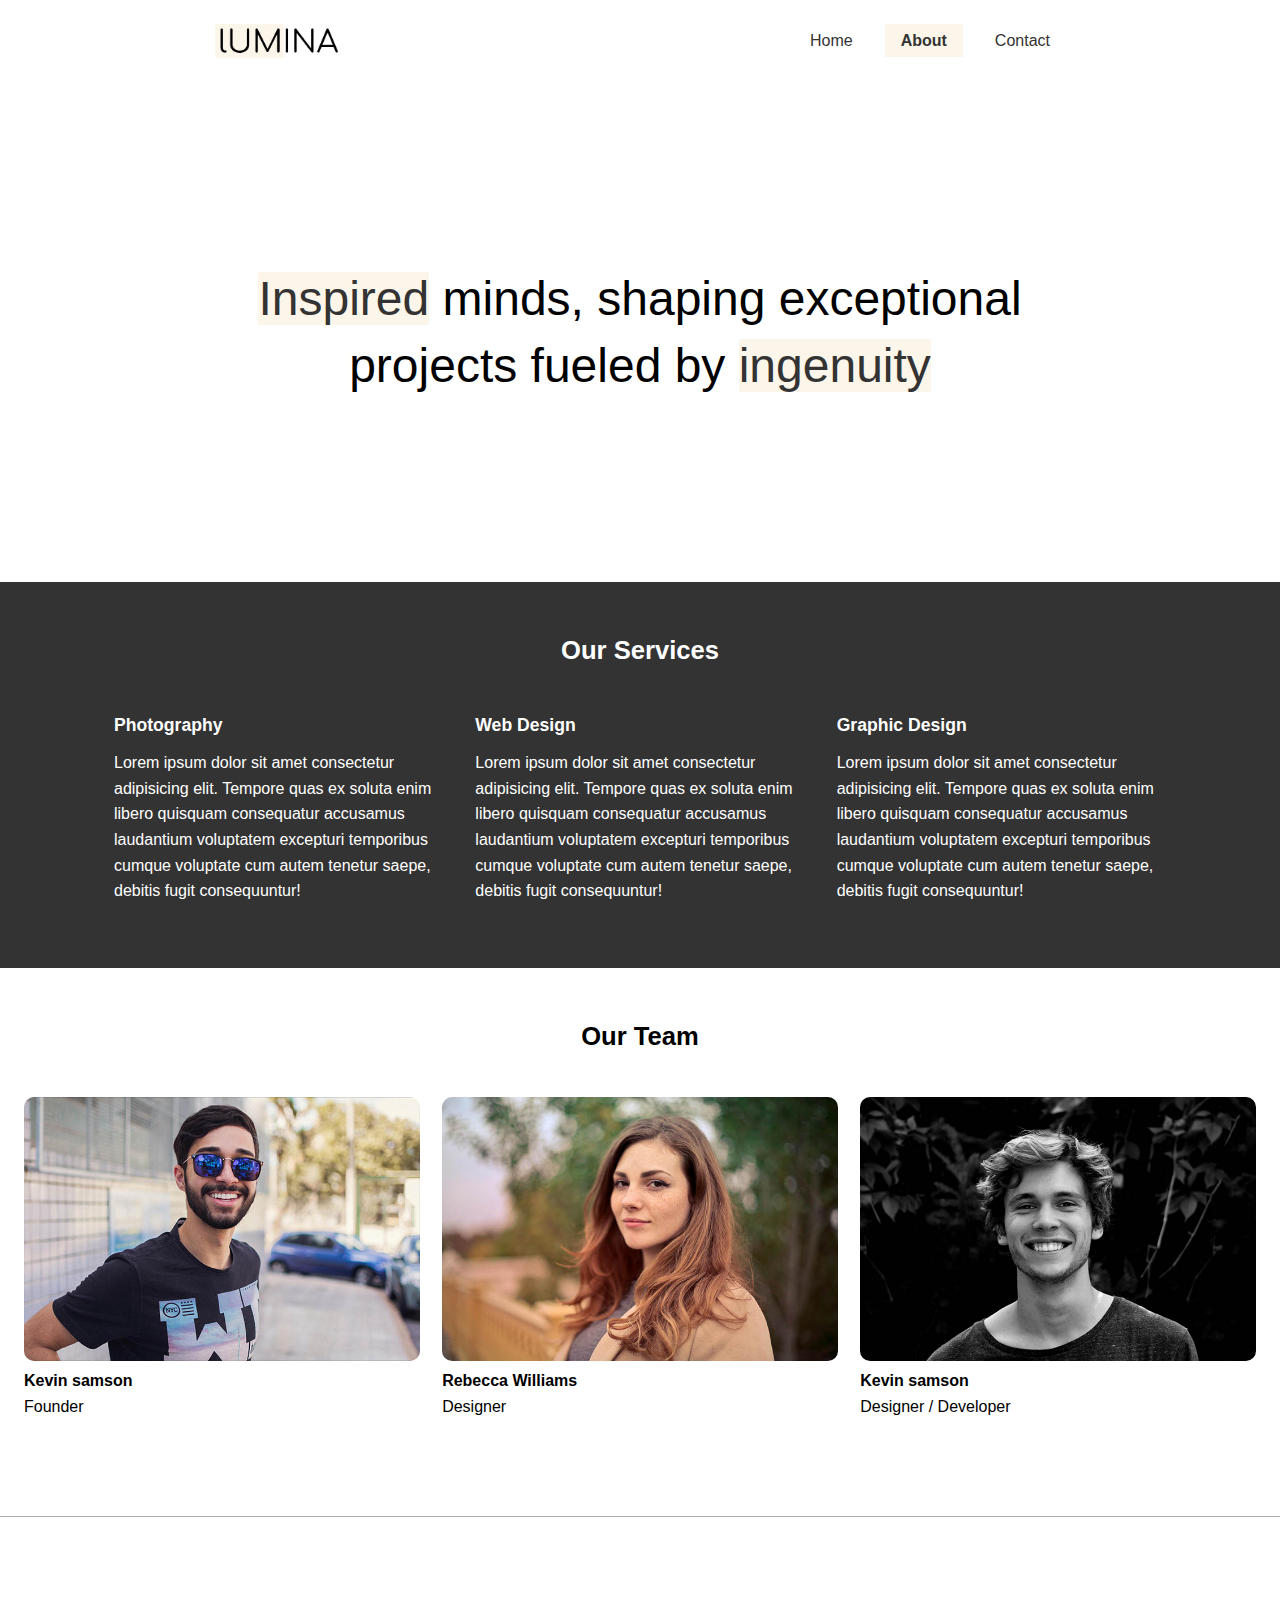
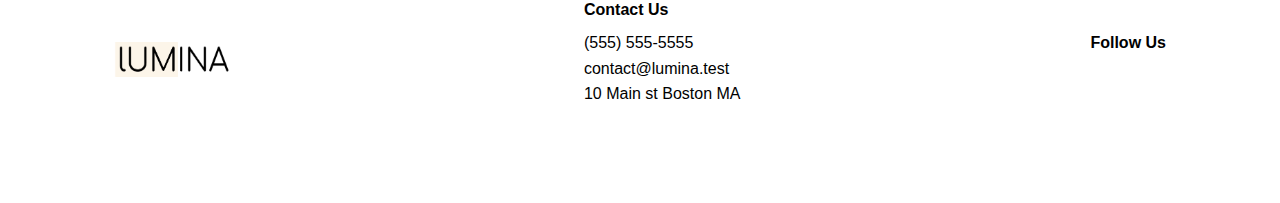
<file: about.html>
<!DOCTYPE html>
<html lang="en">
  <head>
    <meta charset="UTF-8" />
    <meta name="viewport" content="width=device-width, initial-scale=1.0" />
    <link rel="stylesheet" href="./css/styles.css" />
    <title>Lunima Creative | About</title>
  </head>
  <body>
    <header class="header">
      <div class="container container-sm header-flex">
        <img src="./images/logo.png" alt="Lumina Creative" class="logo" />
        <ul class="main-menu">
          <li><a href="index.html">Home</a></li>
          <li><a href="about.html" class="current">About</a></li>
          <li><a href="contact.html">Contact</a></li>
        </ul>
      </div>
    </header>
    <section class="hero">
      <div class="container container-sm">
        <h2>
          <span class="bg-primary">Inspired</span>
          minds, shaping exceptional projects fueled by
          <span class="bg-primary">ingenuity</span>
        </h2>
      </div>
    </section>
    <section class="services bg-dark">
      <div class="container">
        <h2 class="section-heading">Our Services</h2>
        <div class="services-flex">
          <div class="service-item">
            <h4>Photography</h4>
            <p>
              Lorem ipsum dolor sit amet consectetur adipisicing elit. Tempore
              quas ex soluta enim libero quisquam consequatur accusamus
              laudantium voluptatem excepturi temporibus cumque voluptate cum
              autem tenetur saepe, debitis fugit consequuntur!
            </p>
          </div>
          <div class="service-item">
            <h4>Web Design</h4>
            <p>
              Lorem ipsum dolor sit amet consectetur adipisicing elit. Tempore
              quas ex soluta enim libero quisquam consequatur accusamus
              laudantium voluptatem excepturi temporibus cumque voluptate cum
              autem tenetur saepe, debitis fugit consequuntur!
            </p>
          </div>
          <div class="service-item">
            <h4>Graphic Design</h4>
            <p>
              Lorem ipsum dolor sit amet consectetur adipisicing elit. Tempore
              quas ex soluta enim libero quisquam consequatur accusamus
              laudantium voluptatem excepturi temporibus cumque voluptate cum
              autem tenetur saepe, debitis fugit consequuntur!
            </p>
          </div>
        </div>
      </div>
    </section>
    <section class="team">
      <div class="container container-lg">
        <h2 class="section-heading">Our Team</h2>
        <div class="team-flex">
          <div class="team-item">
            <img src="./images/team1.jpg" alt="Team Member" />
            <h4>Kevin samson</h4>
            <p>Founder</p>
          </div>
          <div class="team-item">
            <img src="./images/team2.jpg" alt="Team Member" />
            <h4>Rebecca Williams</h4>
            <p>Designer</p>
          </div>
          <div class="team-item">
            <img src="./images/team3.jpg" alt="Team Member" />
            <h4>Kevin samson</h4>
            <p>Designer / Developer</p>
          </div>
        </div>
      </div>
    </section>
    <footer class="footer">
      <div class="container footer-flex">
        <img src="images/logo.png" alt="Lumina Creative" />
        <div class="contact">
          <h4>Contact Us</h4>
          <ul>
            <li>(555) 555-5555</li>
            <li>contact@lumina.test</li>
            <li>10 Main st Boston MA</li>
          </ul>
        </div>
        <div class="social">
          <h4>Follow Us</h4>
          <a href="#"><i class="fab fa-facebook fa-2x"></i></a>
          <a href="#"><i class="fab fa-twitter fa-2x"></i></a>
          <a href="#"><i class="fab fa-instagram fa-2x"></i></a>
          <a href="#"><i class="fab fa-pinterest fa-2x"></i></a>
          <a href="#"><i class="fab fa-tumblr fa-2x"></i></a>
        </div>
      </div>
    </footer>
  </body>
</html>
</file>
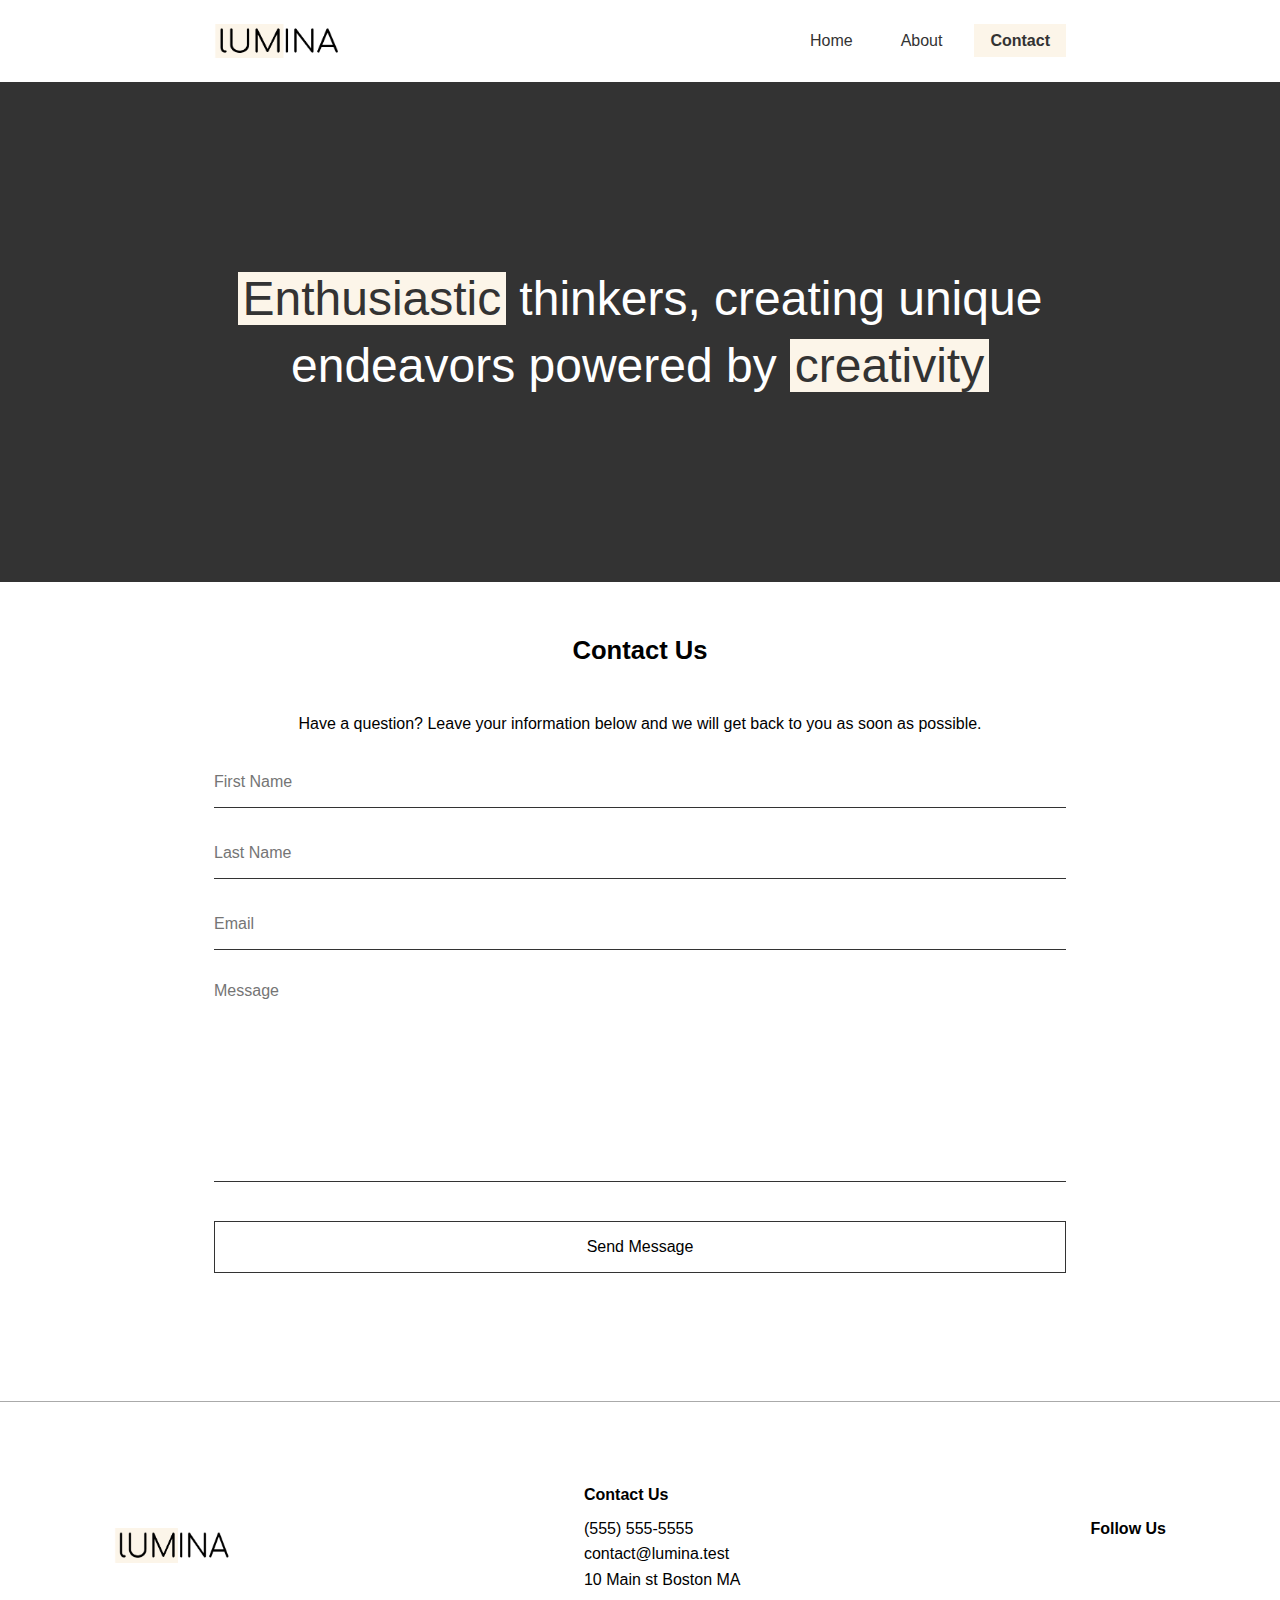
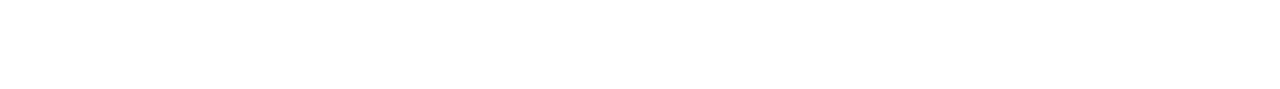
<file: contact.html>
<!DOCTYPE html>
<html lang="en">
  <head>
    <meta charset="UTF-8" />
    <meta name="viewport" content="width=device-width, initial-scale=1.0" />
    <link rel="stylesheet" href="./css/styles.css" />
    <title>Lunima Creative | Contact</title>
  </head>
  <body>
    <header class="header">
      <div class="container container-sm header-flex">
        <img src="./images/logo.png" alt="Lumina Creative" class="logo" />
        <ul class="main-menu">
          <li><a href="index.html">Home</a></li>
          <li><a href="about.html">About</a></li>
          <li><a href="contact.html" class="current">Contact</a></li>
        </ul>
      </div>
    </header>
    <section class="hero bg-dark">
      <div class="container container-sm">
        <h2>
          <span class="bg-primary">Enthusiastic</span>
          thinkers, creating unique endeavors powered by
          <span class="bg-primary">creativity</span>
        </h2>
      </div>
    </section>
    <section class="contact">
      <div class="container container-sm">
        <h2 class="section-heading">Contact Us</h2>
        <p>
          Have a question? Leave your information below and we will get back to
          you as soon as possible.
        </p>
        <form name="contact" netlify>
          <div class="form-group">
            <label for="first-name" class="visually-hidden">First Name</label>
            <input
              type="text"
              name="first-name"
              id="first-name"
              placeholder="First Name"
            />
          </div>
          <div class="form-group">
            <label for="last-name" class="visually-hidden">Last Name</label>
            <input
              type="text"
              name="last-name"
              id="last-name"
              placeholder="Last Name"
            />
          </div>
          <div class="form-group">
            <label for="email" class="visually-hidden">Email</label>
            <input type="text" name="email" id="email" placeholder="Email" />
          </div>
          <div class="form-group">
            <label for="message" class="visually-hidden">Message</label>
            <textarea
              name="message"
              id="message"
              placeholder="Message"
            ></textarea>
          </div>
          <div class="form-group">
            <button type="submit" class="btn">Send Message</button>
          </div>
        </form>
      </div>
    </section>
    <footer class="footer">
      <div class="container footer-flex">
        <img src="images/logo.png" alt="Lumina Creative" />
        <div class="contact">
          <h4>Contact Us</h4>
          <ul>
            <li>(555) 555-5555</li>
            <li>contact@lumina.test</li>
            <li>10 Main st Boston MA</li>
          </ul>
        </div>
        <div class="social">
          <h4>Follow Us</h4>
          <a href="#"><i class="fab fa-facebook fa-2x"></i></a>
          <a href="#"><i class="fab fa-twitter fa-2x"></i></a>
          <a href="#"><i class="fab fa-instagram fa-2x"></i></a>
          <a href="#"><i class="fab fa-pinterest fa-2x"></i></a>
          <a href="#"><i class="fab fa-tumblr fa-2x"></i></a>
        </div>
      </div>
    </footer>
  </body>
</html>
</file>
<file: css/styles.css>
* {
  margin: 0;
  padding: 0;
  box-sizing: border-box;
}

:root {
  --primary-color: #fcf5e9;
  --dark-color: #333;
  --container-wide: 1400px;
  --container-normal: 1100px;
  --container-narrow: 900px;
}

body {
  font-family: "Open Sans", sans-serif;
  line-height: 1.6;
}

a {
  text-decoration: none;
  color: #333;
}

ul {
  list-style: none;
}

img {
  max-width: 100%;
}

.bg-primary {
  background: var(--primary-color);
  color: #333;
}

.bg-dark {
  background: var(--dark-color);
  color: #fff;
}
.bg-dark .bg-primary {
  padding: 0 0.3rem;
}

.btn {
  display: inline-block;
  padding: 1rem 2rem;
  border: 1px solid #333;
  background-color: transparent;
  font-family: inherit;
  font-size: inherit;
  cursor: pointer;
}
.btn:hover {
  background: #333;
  color: #fff;
}

.visually-hidden {
  clip: rect(0 0 0 0);
  clip-path: inset(50%);
  height: 1px;
  overflow: hidden;
  position: absolute;
  white-space: nowrap;
  width: 1px;
}
.section-heading {
  font-size: 1.6rem;
  text-align: center;
  margin-bottom: 40px;
}

.container {
  max-width: var(--container-normal);
  margin: 0 auto;
  padding: 0 1.5rem;
}

.container-lg {
  max-width: var(--container-wide);
}

.container-sm {
  max-width: var(--container-narrow);
}

.header {
  margin: 1.5rem auto;
}

.header .logo {
  width: 130px;
}

.header .header-flex {
  display: flex;
  justify-content: space-between;
  align-items: center;
}

.header .main-menu {
  display: flex;
  gap: 1rem;
  align-items: center;
}

.header .main-menu a {
  padding: 0.5rem 1rem;
}

.header .main-menu a:hover {
  background: var(--primary-color);
}

.current {
  background: var(--primary-color);
  font-weight: 600;
}

.hero {
  height: 500px;
  display: flex;
  justify-content: center;
  align-items: center;
  text-align: center;
}

.hero h2 {
  font-size: 3rem;
  line-height: 1.4;
  font-weight: normal;
}

.gallery-flex {
  display: flex;
  justify-content: center;
  flex-wrap: wrap;
  gap: 20px;
}

.gallery-item {
  width: calc(33.33% - 20px);
  border-radius: 8px;
}
.gallery-item:hover {
  opacity: 0.9;
}
.gallery-item img {
  border-radius: 10px;
}

.services {
  padding: 3rem 0 4rem;
}

.services-flex {
  display: flex;
  gap: 2rem;
}
.service-item h4 {
  font-size: 1.1rem;
  margin-bottom: 0.7rem;
}
.team {
  padding: 3rem 0 4rem;
}

.team-flex {
  display: flex;
  gap: 1.4rem;
}

.team img {
  border-radius: 10px;
}

.contact {
  padding: 3rem 0 4rem;
}

.contact p {
  text-align: center;
  margin-bottom: 2rem;
}

.form-group {
  margin: 2rem 0;
}

.contact input,
.contact textarea {
  border: none;
  width: 100%;
  border-bottom: 1px solid #333;
  font-family: inherit;
  font-size: inherit;
  padding-bottom: 1rem;
  outline: none;
}

.contact textarea {
  height: 200px;
  resize: none;
}

.contact button {
  width: 100%;
}

.footer {
  border-top: 1px solid #aaa;
  padding: 2rem 1.5rem;
  margin-top: 2rem;
}

.footer .footer-flex {
  display: flex;
  justify-content: space-between;
  align-items: center;
}

.footer img {
  width: 120px;
  height: 35px;
}

.footer h4 {
  font-size: 1rem;
  margin-bottom: 0.5rem;
}
.footer a {
  margin: 0.2rem;
}
@media (max-width: 768px) {
  .header .header-flex,
  .services .services-flex,
  .team .team-flex,
  .footer .footer-flex {
    flex-direction: column;
    gap: 1.5rem;
  }

  .hero {
    height: 300px;
  }

  .hero h2 {
    font-size: 1.8rem;
  }

  .gallery-item {
    width: calc(50% - 20px);
  }

  .footer-flex {
    text-align: center;
  }
}
</file>
